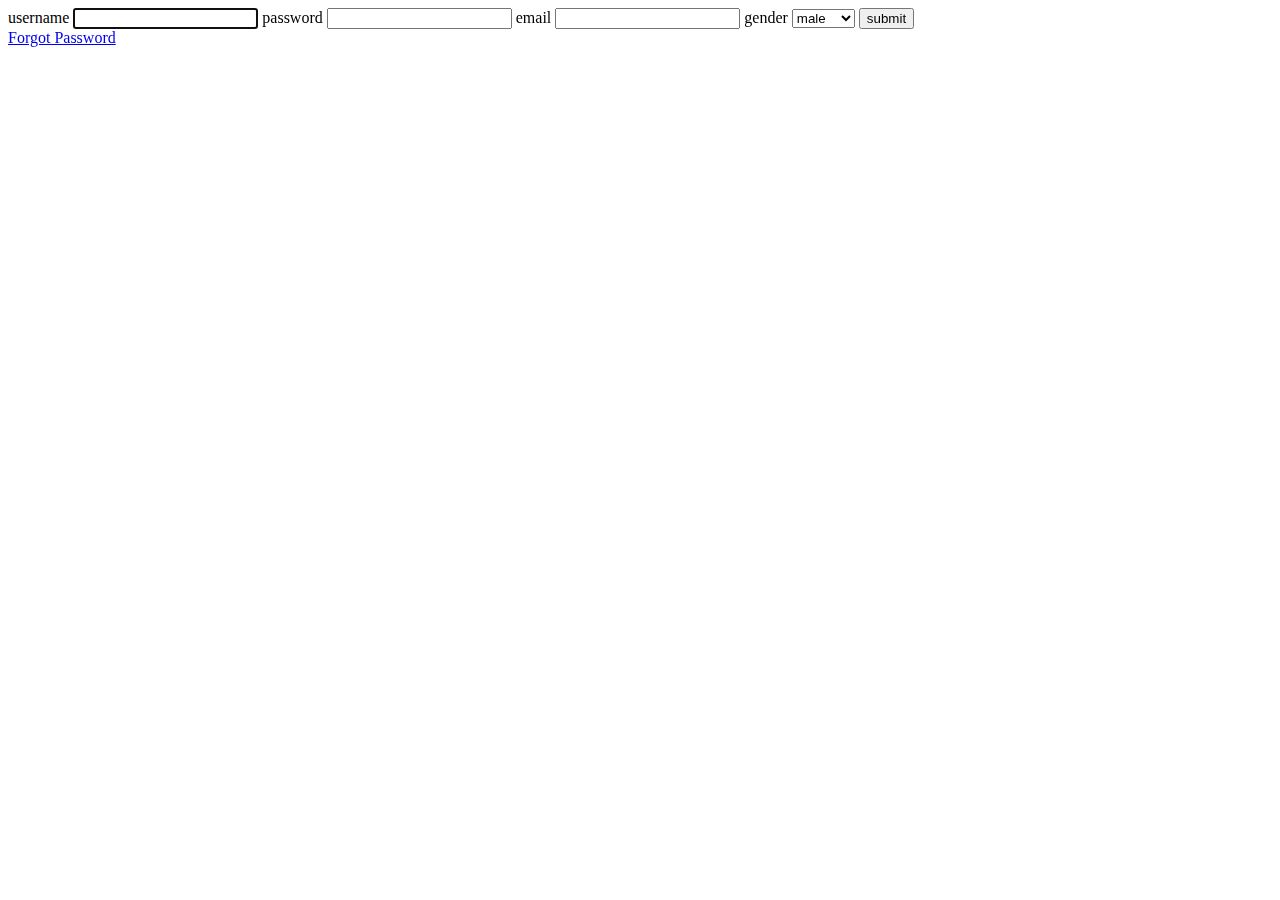
<file: index.html>
<!DOCTYPE html>
<html lang="en">
  <head>
    <meta charset="UTF-8" />
    <meta name="viewport" content="width=device-width, initial-scale=1.0" />
    <title>Document</title>
  </head>
  <body>
    <form>
      <label for="username">username</label>
      <input required autofocus type="text" name="username" id="username" />
      <label for="password">password</label>
      <input required min="6" type="pasword" name="password" id="password" />
      <label for="email">email</label>
      <input required type="email" name="email" id="email" />
      <label for="gender">gender</label>
      <select name="gender" id="gender">
        <option value="male">male</option>
        <option value="female">female</option>
      </select>
      <button type="submit">submit</button>
    </form>
    <a href="./forgot.html">Forgot Password</a>
  </body>
</html>
</file>
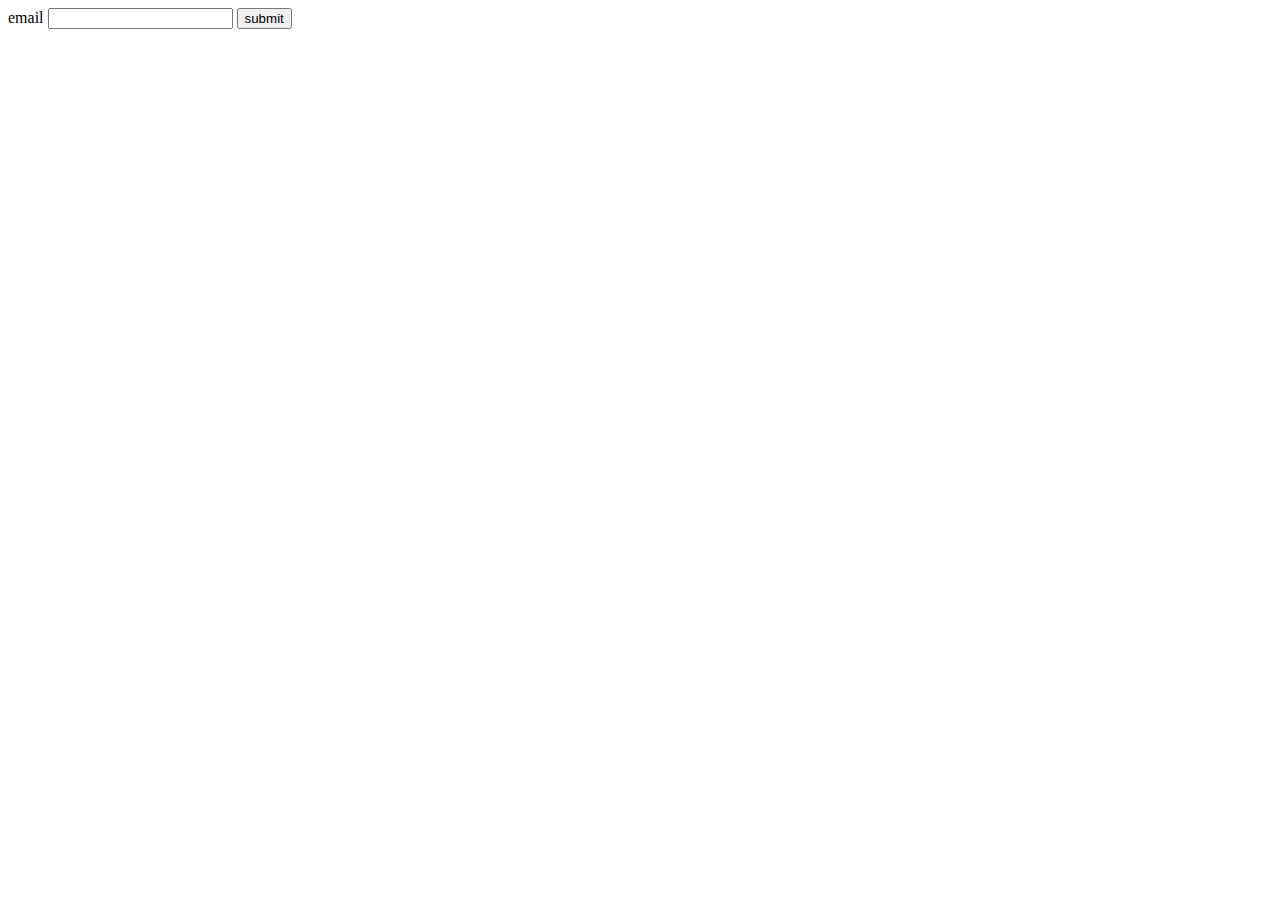
<file: forgot.html>
<!DOCTYPE html>
<html lang="en">
  <head>
    <meta charset="UTF-8" />
    <meta name="viewport" content="width=device-width, initial-scale=1.0" />
    <title>Forgot password</title>
  </head>
  <body>
    <form>
      <label for="email">email</label>
      <input required type="email" id="email" name="email" />
      <button type="submit">submit</button>
    </form>
  </body>
</html>
</file>
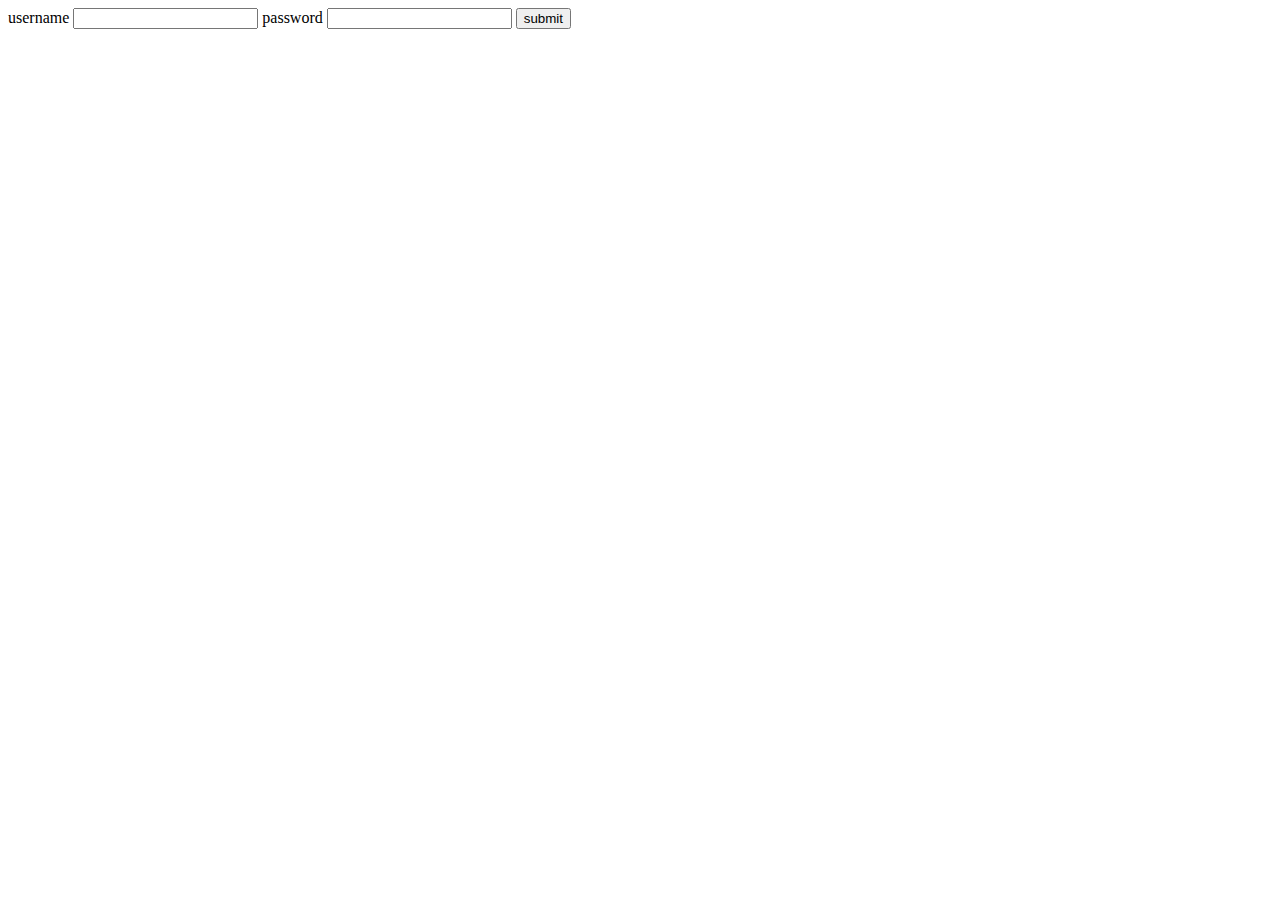
<file: login.html>
<!DOCTYPE html>
<html lang="en">
  <head>
    <meta charset="UTF-8" />
    <meta name="viewport" content="width=device-width, initial-scale=1.0" />
    <title>Login</title>
  </head>
  <body>
    <form>
      <label for="username">username</label>
      <input type="text" required name="username" id="username" />
      <label for="password">password</label>
      <input
        type="password"
        minlength="6"
        required
        name="password"
        id="password"
      />
      <button type="submit">submit</button>
    </form>
  </body>
</html>
</file>
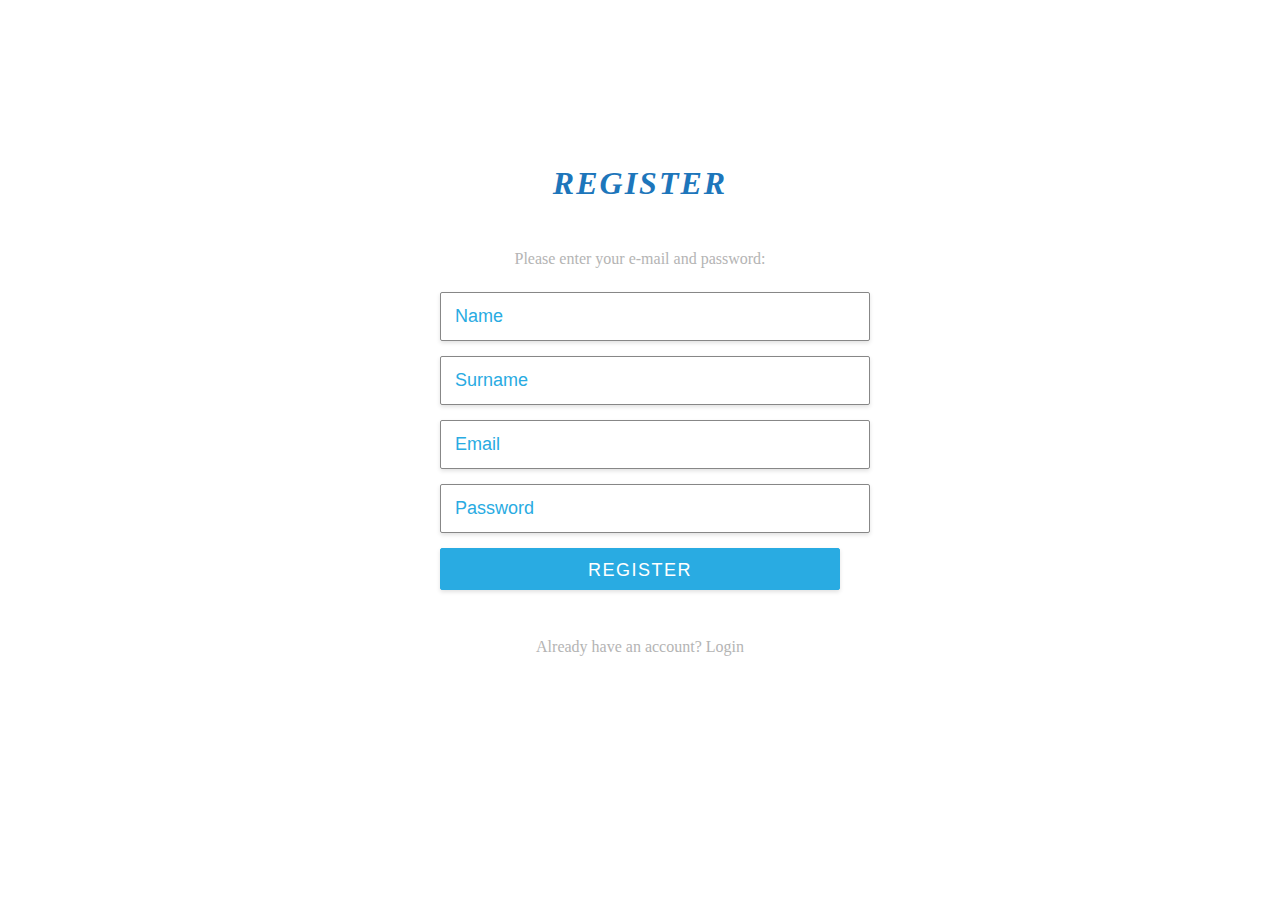
<file: register.html>
<!DOCTYPE html>
<html lang="en">
<head>
    <meta charset="UTF-8">
    <meta name="viewport" content="width=device-width, initial-scale=1.0">
    <link rel="stylesheet" href="./style.css">
    <title>Document</title>
</head>
<body>
    <section class="login">
        <div class="container">
          <div class="row">
            <h4 class="title">Register</h4>
            <p class="info">Please enter your e-mail and password:</p>
            <form>
              <input
                type="text"
                placeholder="Name"
                name="name"
              />
              <input
                type="text"
                placeholder="Surname"
                name="surname"
              />
              <input
                type="text"
                placeholder="Email"
                name="email"
              />
              <input
                type="password"
                placeholder="Password"
                name="password"
              />
              <button type="submit">REGISTER</button>
            </form>
            <p>
              Already have an account? Login</Link>
            </p>
          </div>
        </div>
      </section>
</body>
</html>
</file>
<file: style.css>
.container {
  width: 80%;
  height: 100%;
  margin: 0 auto;
  font-family: "Roboto";
}

.row {
  display: flex;
  width: 100%;
  height: 100%;
}

.login .container .row {
  flex-direction: column;
  min-height: calc(100vh - 120px);
  align-items: center;
  justify-content: center;
}
.login .container .row .title {
  color: #1d76bb;
  text-transform: uppercase;
  letter-spacing: 2px;
  line-height: 1;
  font-size: 32px;
  font-style: italic;
  margin-bottom: 35px;
  font-weight: 700;
  text-align: center;
}
.login .container .row .info {
  color: #b4b4b4;
  margin-bottom: 24px;
  text-align: center;
}
.login .container .row form {
  display: flex;
  flex-direction: column;
  width: 400px;
}
.login .container .row form input {
  -webkit-appearance: none;
  -moz-appearance: none;
  appearance: none;
  display: block;
  padding: 13px 14px;
  border-radius: 2px;
  border: 1px solid #878787;
  width: 100%;
  line-height: normal;
  resize: none;
  transition: border-color 0.1s ease-in-out;
  background: transparent;
  color: rgba(42, 42, 42, 0.6);
  box-shadow: 0 2px 4px #e1e1e1;
  font-size: 18px;
  font-weight: 500;
  outline: none;
  margin-bottom: 15px;
}
.login .container .row form input:active,
.login .container .row form input:focus {
  border-color: #29abe2;
}
.login .container .row form input::-moz-placeholder {
  color: #29abe2;
}
.login .container .row form input::placeholder {
  color: #29abe2;
}
.login .container .row form input.error {
  color: red;
  border-color: red;
}
.login .container .row form input.error::-moz-placeholder {
  color: red;
}
.login .container .row form input.error::placeholder {
  color: red;
}
.login .container .row form .errorMsg {
  color: red;
}
.login .container .row form button {
  width: 100%;
  cursor: pointer;
  background-color: #29abe2;
  border: 1px solid #29abe2;
  outline: none;
  font-size: 18px;
  letter-spacing: 1.5px;
  display: flex;
  align-items: center;
  justify-content: center;
  padding: 11px 28px 8px;
  position: relative;
  color: #fff;
  transition: all 0.45s cubic-bezier(0.785, 0.135, 0.15, 0.86),
    all 0.45s cubic-bezier(0.785, 0.135, 0.15, 0.86);
  box-shadow: 0 2px 4px #e1e1e1;
  border-radius: 2px;
  margin-bottom: 32px;
}
.login .container .row form button::before {
  transition: transform 0.45s cubic-bezier(0.785, 0.135, 0.15, 0.86);
  background-color: #29abe2;
  position: absolute;
  content: "";
  display: block;
  left: 0;
  top: 0;
  right: 0;
  bottom: 0;
  width: 100%;
  height: 100%;
  transform: scaleX(1);
  transform-origin: left center;
  z-index: -1;
}
.login .container .row form button:hover {
  color: #29abe2;
  background-color: transparent;
  border: 1px solid #29abe2;
}
.login .container .row form button:hover::before {
  transform-origin: right center;
  transform: scaleX(0);
}
.login .container .row p {
  color: #b4b4b4;
}
.login .container .row p a {
  color: #29abe2;
  text-decoration: underline;
  line-height: 1.65;
  text-underline-position: under;
  text-decoration-color: rgba(41, 171, 226, 0.6);
  transition: all 0.2s ease-in-out;
}
.login .container .row p a:hover {
  text-decoration-color: rgba(42, 42, 42, 0.6);
  color: #b4b4b4;
}

@media (max-width: 420px) {
  .login .container .row form {
    width: 100%;
  }
} /*# sourceMappingURL=style.css.map */
</file>
